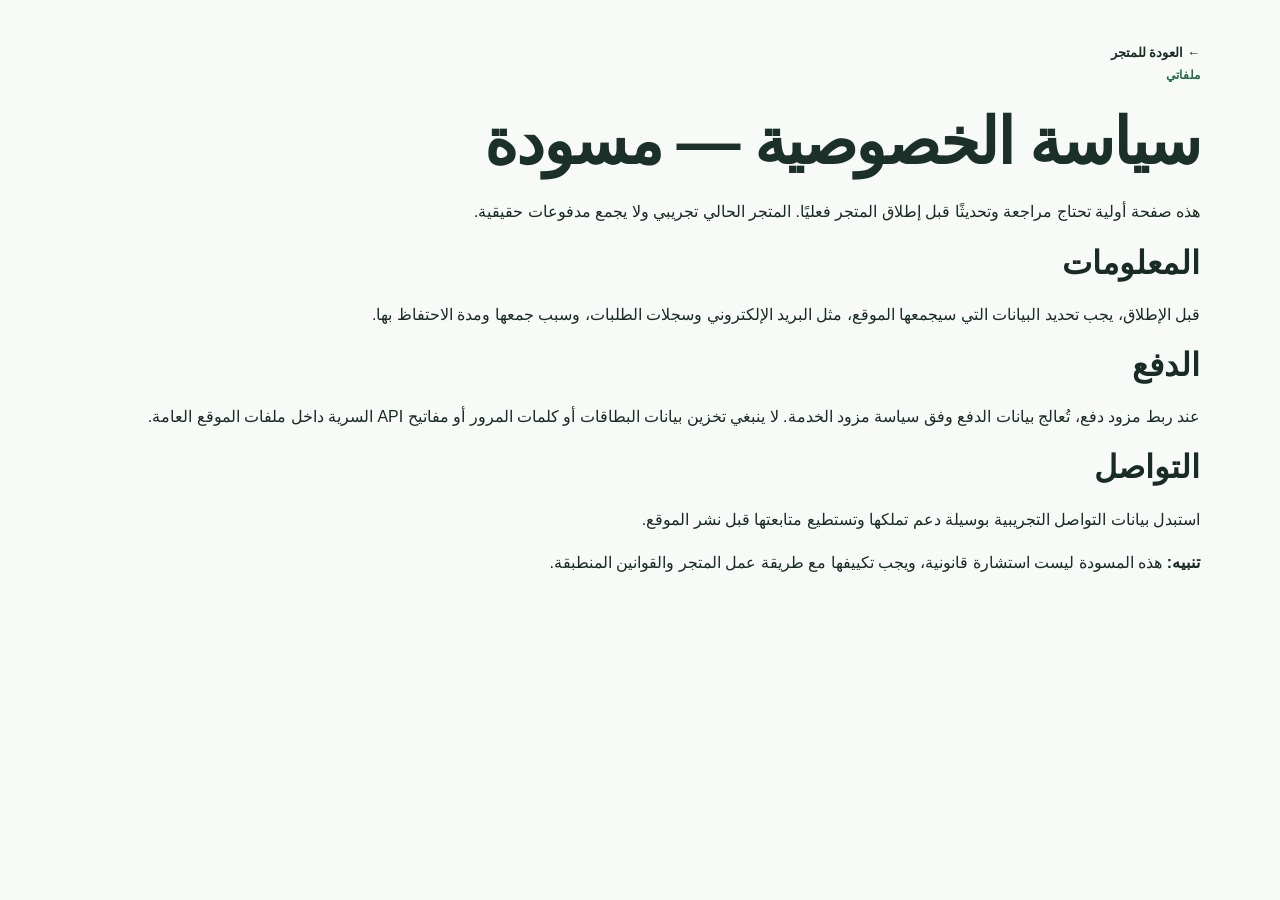
<file: privacy.html>
<!doctype html><html lang="ar" dir="rtl"><head><meta charset="utf-8"><meta name="viewport" content="width=device-width, initial-scale=1"><title>سياسة الخصوصية | ملفاتي</title><link rel="stylesheet" href="/styles.css"></head><body><main class="section legal-page"><a class="text-link" href="/">← العودة للمتجر</a><div class="eyebrow">ملفاتي</div><h1>سياسة الخصوصية — مسودة</h1><p>هذه صفحة أولية تحتاج مراجعة وتحديثًا قبل إطلاق المتجر فعليًا. المتجر الحالي تجريبي ولا يجمع مدفوعات حقيقية.</p><h2>المعلومات</h2><p>قبل الإطلاق، يجب تحديد البيانات التي سيجمعها الموقع، مثل البريد الإلكتروني وسجلات الطلبات، وسبب جمعها ومدة الاحتفاظ بها.</p><h2>الدفع</h2><p>عند ربط مزود دفع، تُعالج بيانات الدفع وفق سياسة مزود الخدمة. لا ينبغي تخزين بيانات البطاقات أو كلمات المرور أو مفاتيح API السرية داخل ملفات الموقع العامة.</p><h2>التواصل</h2><p>استبدل بيانات التواصل التجريبية بوسيلة دعم تملكها وتستطيع متابعتها قبل نشر الموقع.</p><p><strong>تنبيه:</strong> هذه المسودة ليست استشارة قانونية، ويجب تكييفها مع طريقة عمل المتجر والقوانين المنطبقة.</p></main></body></html>
</file>
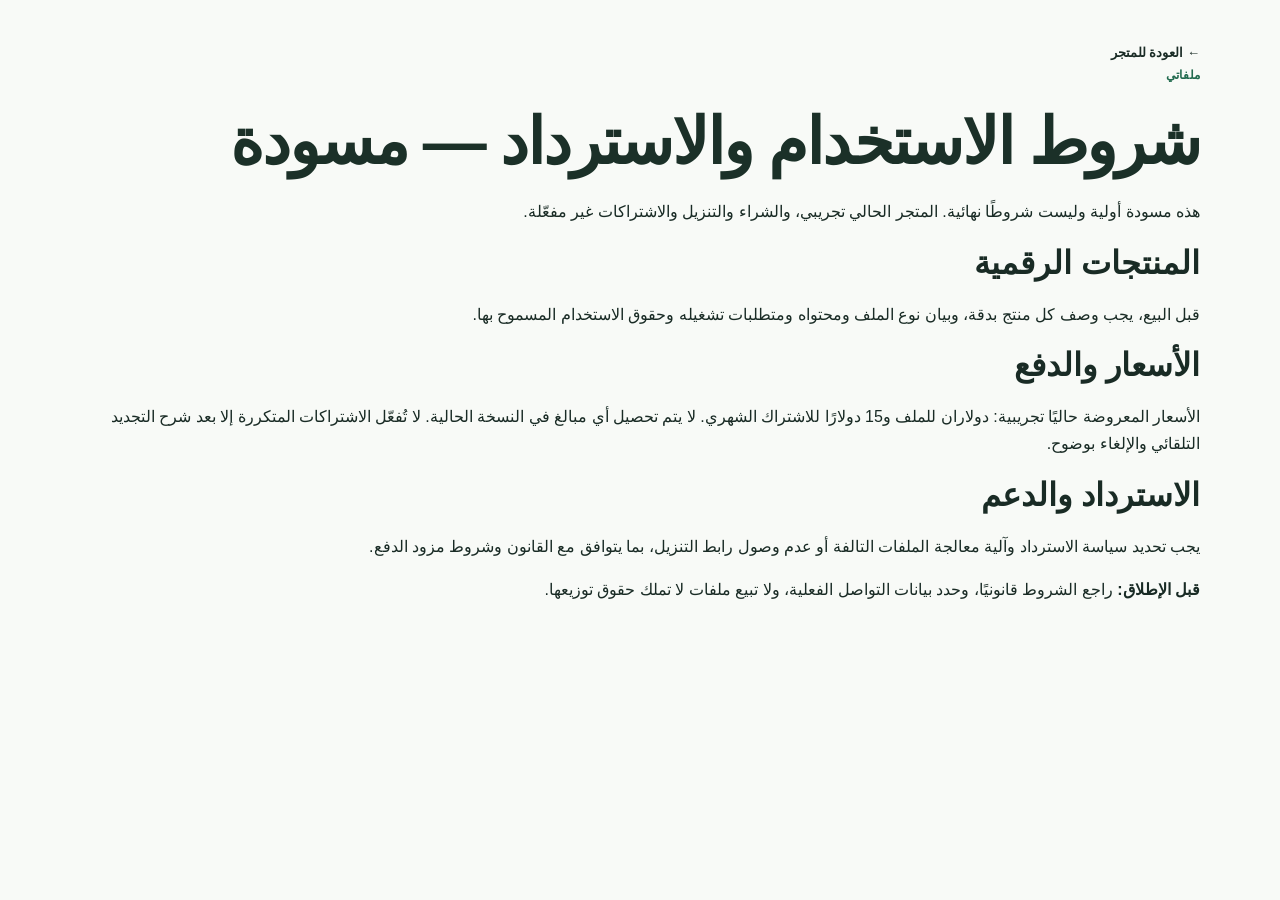
<file: terms.html>
<!doctype html><html lang="ar" dir="rtl"><head><meta charset="utf-8"><meta name="viewport" content="width=device-width, initial-scale=1"><title>الشروط والاسترداد | ملفاتي</title><link rel="stylesheet" href="/styles.css"></head><body><main class="section legal-page"><a class="text-link" href="/">← العودة للمتجر</a><div class="eyebrow">ملفاتي</div><h1>شروط الاستخدام والاسترداد — مسودة</h1><p>هذه مسودة أولية وليست شروطًا نهائية. المتجر الحالي تجريبي، والشراء والتنزيل والاشتراكات غير مفعّلة.</p><h2>المنتجات الرقمية</h2><p>قبل البيع، يجب وصف كل منتج بدقة، وبيان نوع الملف ومحتواه ومتطلبات تشغيله وحقوق الاستخدام المسموح بها.</p><h2>الأسعار والدفع</h2><p>الأسعار المعروضة حاليًا تجريبية: دولاران للملف و15 دولارًا للاشتراك الشهري. لا يتم تحصيل أي مبالغ في النسخة الحالية. لا تُفعّل الاشتراكات المتكررة إلا بعد شرح التجديد التلقائي والإلغاء بوضوح.</p><h2>الاسترداد والدعم</h2><p>يجب تحديد سياسة الاسترداد وآلية معالجة الملفات التالفة أو عدم وصول رابط التنزيل، بما يتوافق مع القانون وشروط مزود الدفع.</p><p><strong>قبل الإطلاق:</strong> راجع الشروط قانونيًا، وحدد بيانات التواصل الفعلية، ولا تبيع ملفات لا تملك حقوق توزيعها.</p></main></body></html>
</file>
<file: styles.css>
:root{--ink:#192b25;--muted:#6b7771;--green:#226b4f;--mint:#d9f2df;--paper:#f8faf7;--line:#e5ebe5;--orange:#ef9b58}*{box-sizing:border-box}html{scroll-behavior:smooth}body{margin:0;background:var(--paper);color:var(--ink);font-family:Tahoma,Arial,sans-serif;line-height:1.7}a{color:inherit;text-decoration:none}.topbar{height:82px;display:flex;align-items:center;justify-content:space-between;padding:0 max(calc((100vw - 1160px)/2),5%);border-bottom:1px solid var(--line);background:#ffffffd9;gap:28px}.brand{display:flex;align-items:center;gap:10px;font-weight:800;font-size:21px}.brand-icon{display:grid;place-items:center;width:37px;height:37px;border-radius:12px;background:var(--green);color:white}.topbar nav{display:flex;gap:30px;color:#58665e;font-size:14px}.topbar nav a:hover,.text-link:hover{color:var(--green)}.button{display:inline-flex;justify-content:center;align-items:center;gap:14px;background:var(--green);color:white;border:1px solid var(--green);border-radius:12px;padding:13px 21px;font-weight:700;font-size:14px;cursor:pointer;transition:.2s}.button:hover{background:#194f3a;transform:translateY(-1px)}.button-small{padding:10px 15px;font-size:13px}.hero{max-width:1160px;margin:auto;min-height:490px;padding:65px 20px 52px;display:grid;grid-template-columns:1fr 1fr;align-items:center;gap:50px}.eyebrow{display:flex;align-items:center;gap:9px;color:var(--green);font-size:12px;font-weight:800;letter-spacing:.2px}.dot{width:7px;height:7px;background:#e6a45c;border-radius:50%}h1{font-size:clamp(44px,5vw,66px);line-height:1.2;letter-spacing:-2px;margin:18px 0;color:#1b3028}h1 span{color:var(--green)}.hero-copy>p,.section-heading p,.center-heading p,.how-section>div>p{color:var(--muted);max-width:500px;font-size:15px}.hero-actions{display:flex;align-items:center;gap:22px;margin-top:27px}.text-link{font-weight:700;font-size:13px}.trust-row{display:flex;gap:20px;flex-wrap:wrap;margin-top:35px;color:#65736a;font-size:11px}.trust-row span:first-letter{color:var(--green)}.hero-art{height:350px;position:relative;display:grid;place-items:center;overflow:hidden}.orb{position:absolute;border-radius:50%;filter:blur(1px)}.orb-one{width:290px;height:290px;background:#e1f1e3;left:13%;top:7%}.orb-two{width:125px;height:125px;background:#f8e6d5;right:8%;bottom:9%}.floating-card{position:absolute;box-shadow:0 25px 70px #1d44351a;border:1px solid #ffffffc9;border-radius:22px;background:#ffffffed}.card-back{width:230px;height:235px;right:7%;top:48px;padding:25px;transform:rotate(8deg)}.card-front{width:235px;height:260px;left:13%;top:57px;padding:24px;transform:rotate(-5deg);background:#fff}.file-symbol{height:47px;width:47px;border-radius:15px;background:var(--mint);display:grid;place-items:center;font-size:25px;color:var(--green);margin-bottom:22px}.mini-label{font-size:9px;letter-spacing:2px;color:#849189;font-weight:800}.card-front h3{font-size:23px;line-height:1.5;margin:10px 0 20px}.pill{display:flex;justify-content:space-between;align-items:center;background:#f0f6f0;border-radius:9px;padding:9px 12px;font-size:10px;color:var(--green)}.fake-lines{display:grid;gap:10px;margin-top:23px}.fake-lines i{height:8px;border-radius:8px;background:#edf1ed}.fake-lines i:nth-child(2){width:75%}.fake-lines i:nth-child(3){width:52%}.fake-chart{height:70px;display:flex;align-items:end;gap:8px;margin-top:22px}.fake-chart b{flex:1;background:#c5e4cf;border-radius:5px 5px 0 0;height:45%}.fake-chart b:nth-child(2){height:70%}.fake-chart b:nth-child(3){height:52%}.fake-chart b:nth-child(4){height:90%}.fake-chart b:nth-child(5){height:63%}.fake-chart b:nth-child(6){height:100%}.sparkle{position:absolute;top:28px;right:21%;font-size:33px;color:#d49a5f}.stats{max-width:1120px;margin:0 auto 65px;padding:25px 30px;display:grid;grid-template-columns:repeat(3,1fr);background:#fff;border:1px solid var(--line);border-radius:18px}.stats div{display:flex;align-items:center;justify-content:center;gap:12px;border-left:1px solid var(--line)}.stats div:last-child{border-left:0}.stats strong{font-size:20px;color:var(--green)}.stats span{font-size:12px;color:var(--muted)}.section{max-width:1160px;margin:0 auto;padding:38px 20px 75px}.section-heading{display:flex;justify-content:space-between;align-items:end;gap:30px}.section h2,.center-heading h2,.how-section h2{font-size:32px;line-height:1.35;margin:8px 0}.section-heading p,.center-heading p{margin:0}.search{display:flex;align-items:center;gap:10px;background:white;border:1px solid var(--line);border-radius:12px;padding:0 14px;width:270px;height:46px}.search span{font-size:25px;color:#77847b}.search input{width:100%;border:0;outline:0;background:transparent;font:inherit;font-size:12px}.filters{display:flex;gap:9px;margin:27px 0}.filter{border:1px solid var(--line);background:#fff;color:#637068;border-radius:9px;padding:8px 17px;font:inherit;font-size:12px;cursor:pointer}.filter.active,.filter:hover{background:var(--green);border-color:var(--green);color:#fff}.product-grid{display:grid;grid-template-columns:repeat(4,1fr);gap:17px}.product-card{background:#fff;border:1px solid var(--line);border-radius:16px;overflow:hidden;transition:.2s}.product-card:hover{transform:translateY(-4px);box-shadow:0 15px 35px #223b2a0b}.product-visual{height:145px;display:grid;place-items:center;background:linear-gradient(140deg,#e6f3e7,#f4f7ef);position:relative}.product-visual.orange{background:linear-gradient(140deg,#fff0dd,#f9e3cd)}.product-visual.blue{background:linear-gradient(140deg,#e5eef7,#e1f0e9)}.product-visual.purple{background:linear-gradient(140deg,#eee7f7,#e6f2e9)}.document-icon{height:83px;width:67px;background:white;border:1px solid #dce7dc;border-radius:8px;box-shadow:0 9px 22px #193e2812;display:flex;flex-direction:column;align-items:center;padding:13px 10px;gap:8px;transform:rotate(-4deg)}.document-icon b{font-size:23px;color:var(--green)}.document-icon i{width:100%;height:4px;border-radius:3px;background:#dce9df}.document-icon i:last-child{width:65%;align-self:flex-start}.category-badge{position:absolute;top:12px;right:12px;padding:4px 9px;border-radius:7px;background:#ffffffd9;font-size:10px;color:#56655b}.product-info{padding:17px}.product-info h3{font-size:15px;margin:0 0 7px}.product-info p{font-size:11px;color:var(--muted);min-height:40px;margin:0 0 17px}.product-bottom{display:flex;align-items:center;justify-content:space-between;border-top:1px solid #edf0ed;padding-top:13px}.product-price{font-weight:800;font-size:17px}.product-price small{font-size:10px;color:var(--muted);font-weight:400}.buy-button{border:0;background:var(--mint);color:var(--green);border-radius:9px;padding:9px 12px;font:inherit;font-size:11px;font-weight:800;cursor:pointer}.buy-button:hover{background:#c6e8ce}.demo-note,.payment-note{font-size:11px;color:#7d877f;text-align:center;margin-top:20px}.plans-section{background:#f0f5ef;max-width:none;padding:75px max(calc((100vw - 900px)/2),5%)}.center-heading{text-align:center}.center-heading .eyebrow{justify-content:center}.center-heading p{margin:0 auto}.plan-grid{max-width:770px;margin:35px auto 0;display:grid;grid-template-columns:1fr 1fr;gap:18px}.plan{position:relative;background:white;border:1px solid #e0e9df;border-radius:18px;padding:26px}.plan.featured{border:2px solid var(--green);box-shadow:0 16px 40px #1d55300d}.plan-top{display:flex;align-items:center;justify-content:space-between}.plan-icon{width:40px;height:40px;display:grid;place-items:center;background:#e8f4e8;color:var(--green);border-radius:12px;font-size:20px}.plan-tag{font-size:10px;color:var(--muted)}.plan h3{font-size:21px;margin:17px 0 2px}.plan>p{color:var(--muted);font-size:12px;margin:0}.price{display:flex;align-items:baseline;gap:8px;margin:22px 0}.price strong{font-size:38px;letter-spacing:-1px}.price span{font-size:11px;color:var(--muted)}.plan ul{list-style:none;padding:0;margin:0 0 23px;display:grid;gap:10px;font-size:12px;color:#526057}.plan li:before{content:"✓";color:var(--green);font-weight:bold;margin-left:9px}.plan .button{width:100%}.button-outline{background:white;color:var(--green)}.button-outline:hover{color:white}.popular{position:absolute;top:-13px;left:20px;background:var(--green);color:white;border-radius:7px;padding:4px 11px;font-size:10px}.how-section{max-width:1120px;margin:auto;padding:75px 20px;display:grid;grid-template-columns:.8fr 1.2fr;gap:70px;align-items:center}.steps{display:grid;grid-template-columns:repeat(3,1fr);gap:20px}.steps>div{border-right:2px solid #dce9dc;padding:5px 15px 5px 0}.steps span{color:#d39a5b;font-size:12px;font-weight:800}.steps h3{font-size:15px;margin:8px 0 3px}.steps p{font-size:11px;color:var(--muted);margin:0}footer{border-top:1px solid var(--line);padding:25px max(calc((100vw - 1160px)/2),5%);display:flex;align-items:center;justify-content:space-between;gap:20px;color:var(--muted);font-size:11px}footer .brand{font-size:16px;color:var(--ink)}footer .brand-icon{width:30px;height:30px;border-radius:9px;font-size:15px}footer>div{display:flex;gap:18px}.toast{position:fixed;bottom:22px;left:22px;max-width:min(430px,calc(100vw - 44px));background:#193b2c;color:white;padding:14px 18px;border-radius:12px;box-shadow:0 12px 35px #0002;font-size:13px;opacity:0;transform:translateY(12px);pointer-events:none;transition:.25s;z-index:10}.toast.show{opacity:1;transform:translateY(0)}.loading{text-align:center;color:var(--muted);padding:40px;grid-column:1/-1}@media(max-width:800px){.topbar{height:70px;padding:0 18px;gap:10px}.topbar nav{display:none}.hero{padding:45px 22px 25px;grid-template-columns:1fr;gap:10px}.hero-copy{text-align:center}.hero-copy .eyebrow,.hero-actions,.trust-row{justify-content:center}.hero-copy>p{margin:0 auto}.hero-art{height:320px}.stats{margin:15px 18px 40px;padding:20px 8px;gap:7px}.stats div{flex-direction:column;gap:3px;text-align:center;padding:0 5px}.stats strong{font-size:17px}.stats span{font-size:10px}.section{padding:35px 18px 55px}.section-heading{align-items:stretch;flex-direction:column}.search{width:100%}.product-grid{grid-template-columns:repeat(2,minmax(0,1fr));gap:12px}.product-visual{height:120px}.product-info{padding:13px}.product-info h3{font-size:13px}.product-info p{font-size:10px}.product-bottom{gap:5px}.product-price{font-size:15px}.buy-button{padding:8px}.plans-section{padding:55px 18px}.plan-grid{grid-template-columns:1fr;max-width:420px}.how-section{padding:55px 20px;grid-template-columns:1fr;gap:25px}.steps{gap:8px}.steps>div{padding-right:9px}.steps h3{font-size:13px}.steps p{font-size:10px}footer{padding:23px 18px;flex-wrap:wrap}footer>span{order:3;width:100%}}@media(max-width:390px){.hero-actions{flex-direction:column;gap:15px}.trust-row{gap:10px;font-size:10px}.product-grid{gap:9px}.product-info{padding:10px}.product-info h3{font-size:12px}.buy-button{font-size:10px}.stats strong{font-size:15px}}
/* Payment and payout setup section */
.payments-section{padding-top:55px;padding-bottom:65px}
.payment-flow{display:grid;grid-template-columns:1fr auto 1fr auto 1fr;align-items:stretch;gap:15px;margin-top:28px}
.payment-step{display:flex;gap:14px;padding:22px 18px;background:#fff;border:1px solid var(--line);border-radius:16px;min-width:0}
.payment-step-icon{flex:0 0 38px;height:38px;display:grid;place-items:center;border-radius:12px;background:var(--mint);color:var(--green);font-weight:800;font-size:12px}
.payment-step h3{font-size:15px;margin:2px 0 7px}
.payment-step p{font-size:12px;color:var(--muted);margin:0 0 14px}
.status-pill{display:inline-block;background:#eef4ed;color:#4e6758;border-radius:7px;padding:5px 8px;font-size:10px;font-weight:700}
.status-pending{background:#fff0dd;color:#8b5c2b}
.flow-arrow{align-self:center;color:var(--green);font-size:24px;font-weight:800}
.payment-warning{margin-top:18px;padding:15px 18px;border:1px solid #f0d7b8;background:#fff8ef;color:#725534;border-radius:12px;font-size:12px}
.payment-warning strong{color:#67431e}
@media(max-width:800px){.payment-flow{grid-template-columns:1fr;gap:10px}.flow-arrow{transform:rotate(-90deg);justify-self:center;line-height:1}.payment-step{padding:17px}}

/* PayPal checkout placeholder: visible, but deliberately not live until server integration is configured. */
.paypal-card{display:flex;align-items:center;gap:16px;margin-top:22px;padding:22px;background:#fff;border:1px solid var(--line);border-radius:16px}
.paypal-mark{flex:0 0 46px;height:46px;display:grid;place-items:center;border-radius:12px;background:#eaf1ff;color:#1646a0;font-size:28px;font-weight:900;font-style:italic}
.paypal-copy{flex:1;min-width:0}.paypal-copy h3{font-size:16px;margin:0 0 5px}.paypal-copy p{font-size:12px;color:var(--muted);margin:0 0 10px}
.paypal-button{border:0;border-radius:9px;padding:12px 18px;background:#ffc439;color:#172c55;font:inherit;font-size:12px;font-weight:800;cursor:pointer;white-space:nowrap}.paypal-button:hover{background:#f4b929}
@media(max-width:800px){.paypal-card{align-items:stretch;flex-direction:column}.paypal-button{width:100%}}

/* Product details modal */
.product-modal[hidden] { display: none; }
.product-modal { position: fixed; inset: 0; z-index: 1000; display: grid; place-items: center; padding: 18px; background: rgba(12, 18, 38, .62); }
.product-modal-card { position: relative; width: min(100%, 520px); max-height: 88vh; overflow: auto; background: #fff; border-radius: 24px; padding: 28px; box-shadow: 0 24px 80px rgba(0,0,0,.25); }
.modal-close { position: absolute; top: 12px; left: 14px; border: 0; background: #f0f2f8; border-radius: 50%; width: 36px; height: 36px; font-size: 25px; cursor: pointer; }
.product-modal-card h2 { margin: 20px 0 10px; }
.product-modal-card p { line-height: 1.9; }
.modal-details { padding: 14px; border-radius: 12px; background: #f5f7fb; line-height: 1.9; margin: 16px 0; }
.modal-footer { display: flex; align-items: center; justify-content: space-between; gap: 12px; margin-top: 20px; }
.modal-footer strong { font-size: 1.5rem; }
.modal-disclaimer { font-size: .82rem; color: #777; margin-bottom: 0; }
body.modal-open { overflow: hidden; }
@media (max-width: 520px) { .product-modal-card { padding: 24px 18px; } .modal-footer { align-items: stretch; flex-direction: column; } }
</file>
